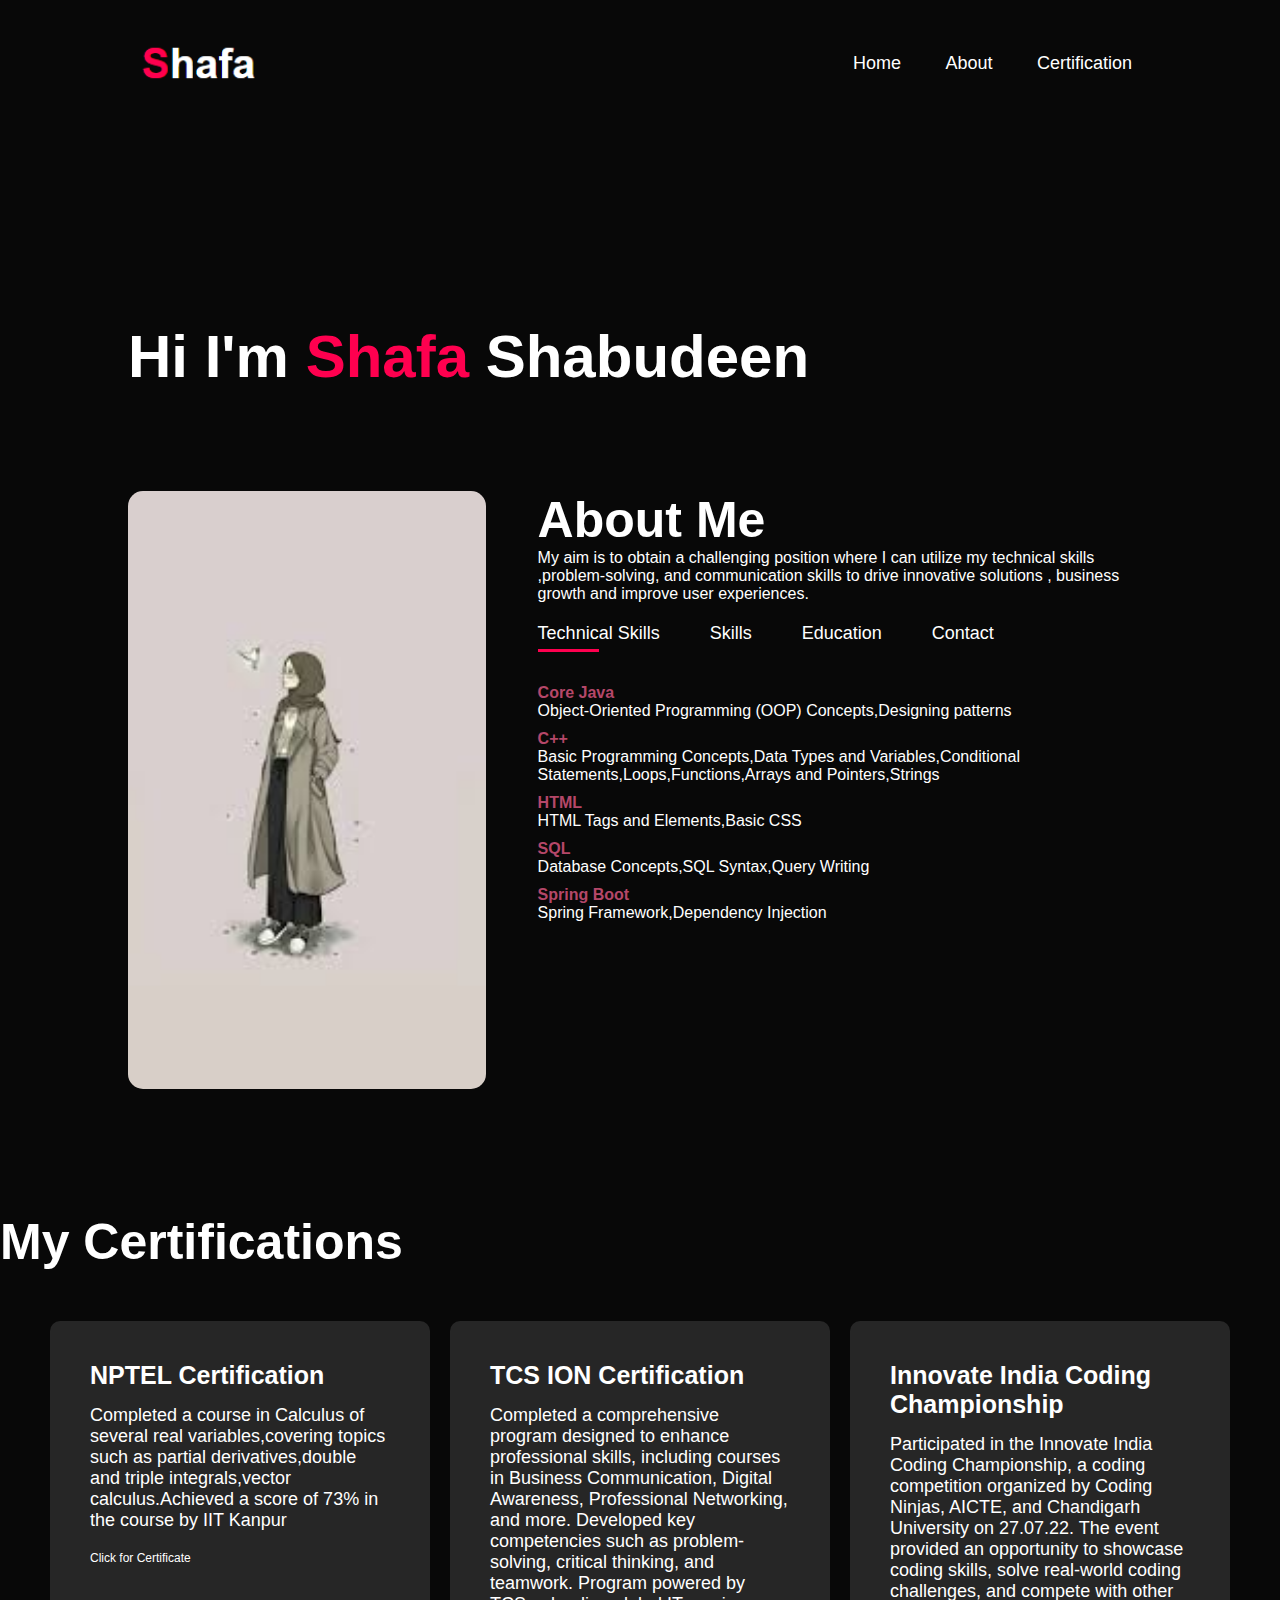
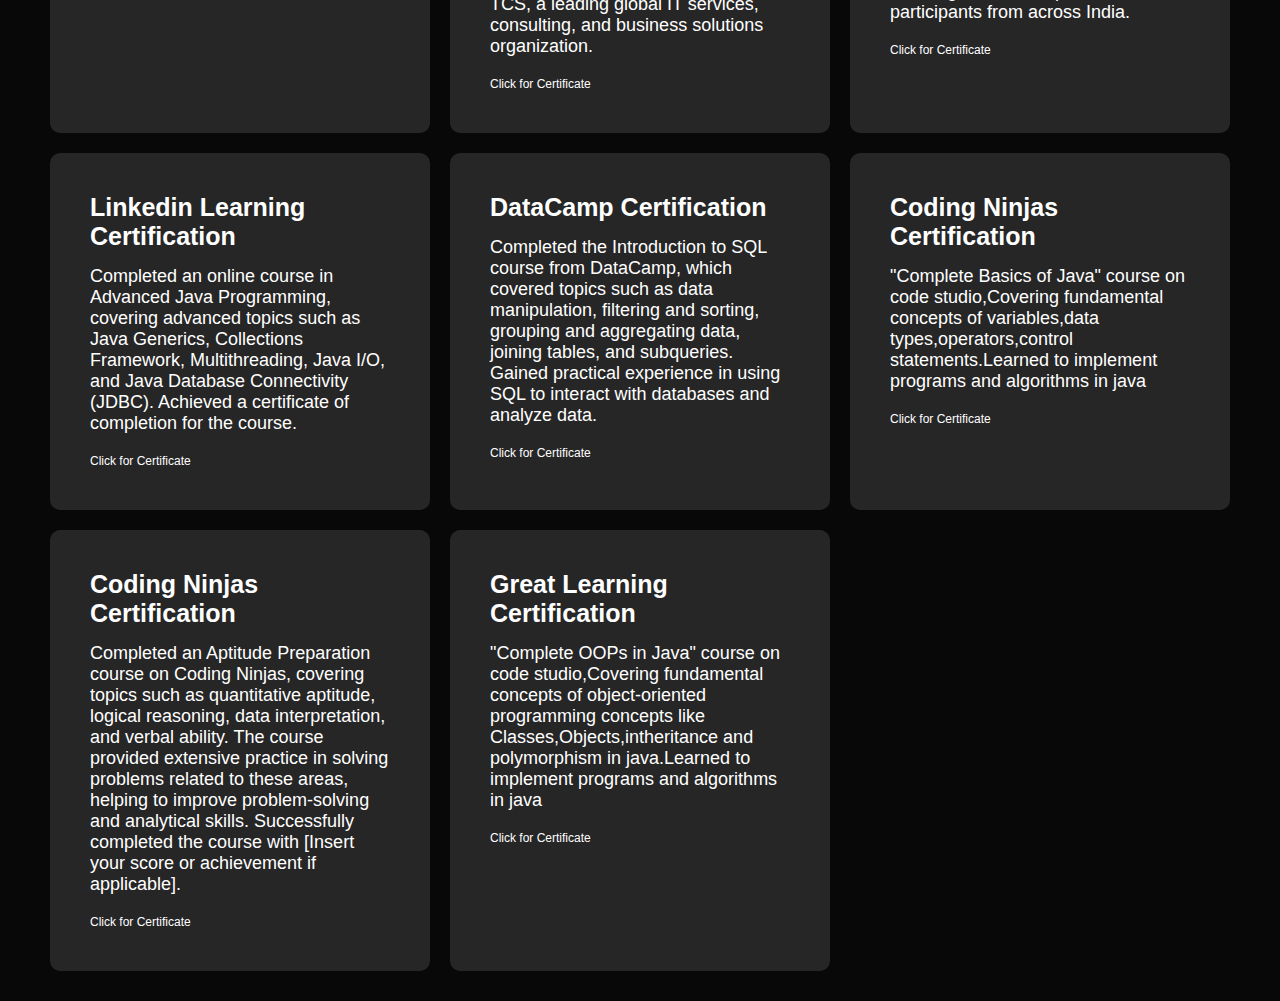
<file: Website/index.html>
<!DOCTYPE html>
<html lang="en">
<head>
  <meta charset="UTF-8">
  <meta http-equiv="x-ua-compatible" content="IE-edge">
  <meta name="viewport" content="width-device-width,initial-scale-1.0">
  <title>Personal Portfolio</title>
  <link rel="stylesheet" href="style.css">
</head>
<body>
<div id="header">
     <div class="container">
       <nav>
         <img src="images/logo.png"  class="logo">
         <ul>
           <li><a herf="'#">Home</a></li>
           <li><a herf="#">About</a></li>
           <li><a herf="'#">Certification</a></li>

         </ul>
       </nav>
       <div class="header-text">

         <h1>Hi I'm <span>Shafa</span> Shabudeen  </h1>
       </div>
     </div>
</div>
<!.......................about........>
<div id="about">
  <div class="container">
    <div class="row">
      <div class="about-col-1">
        <img src="images/profileimage.png">
      </div>
      <div class="about-col-2">
         <h2 class="sub-title"> About Me</h2>
         <p>My aim is to obtain a challenging  position where I can utilize my technical skills ,problem-solving, and communication skills to drive innovative solutions , business growth and improve user experiences.</p>

        <div class="tab-title">
          <p class="tab-links active-link" onclick="opentab('Technical Skills')">Technical Skills</p>
          <p class="tab-links" onclick="opentab('Skills')">Skills</p>
          <p class="tab-links" onclick="opentab('Education')">Education</p>
            <p class="tab-links" onclick="opentab('Contact')">Contact</p>

        </div>
        <div class="tab-contents active-tab" id="Technical Skills">
            <ul>
                <li><span>Core Java </span><br> Object-Oriented Programming (OOP) Concepts,Designing patterns</li>
                <li><span>C++ </span><br>Basic Programming Concepts,Data Types and Variables,Conditional Statements,Loops,Functions,Arrays and Pointers,Strings</li>
                <li><span>HTML </span><br>HTML Tags and Elements,Basic CSS</li>
                <li><span>SQL </span><br>Database Concepts,SQL Syntax,Query Writing</li>
                <li><span>Spring Boot</span><br>Spring Framework,Dependency Injection</li>

            </ul>
        </div>
          <div class="tab-contents" id="Skills">
              <ul>
                  <li><br>Time Management </li>
                  <li><br>Quick Learning </li>
                  <li><br>Problem Solving</li>
                  <li><br>Communication skills</li>

              </ul>
          </div>
          <div class="tab-contents" id="Education">
              <ul>
                  <li><span>B.Sc Mathematics(purusing)</span><br>Jamal Mohamed College(Autonomus) Trichy <br> Purusing final year with 8.7 CGPA upto 5th semester <br> 2020-2023</li>
                  <li><span>H.S.C(Higher Secondary Certificate)</span><br> Jayam Matric Higher Secondary School Kallakurichi <br> Passed in first class with 82.7% <br>2018-2020  </li>
                  <li><span>S.S.L.C(Secondary School Leaving Certificate)</span><br> A.K.T Academy Matric Higher Secondary School Kallakurichi <br> Passed in first class with 93.8% <br> 2017-2018</li>
              </ul>
          </div>
          <div class="tab-contents" id="Contact">
              <ul>
                  <li><span>Gmail</span><br>shafashabbu@gmail.com</li>
                  <li><span>Linkedin</span><br>https://www.linkedin.com/in/shafa-shabudeen</li>
                  <li><span>Github</span><br>https://github.com/shafa-shabudeen</li>
              </ul>
          </div>
      </div>
    </div>
  </div>
</div>
<!............Certification........>
<div id="Certification">
    <div class="containr">
        <h2 class="sub-title">My Certifications</h2>
        <div class="Certificate-list">
             <div>
                 <h3>NPTEL Certification</h3>
                 <p>Completed a course in Calculus of several real variables,covering topics such as partial derivatives,double and triple integrals,vector calculus.Achieved a score of 73% in the course by IIT Kanpur </p>
                 <a href="https://drive.google.com/file/d/1pQMkRXbmR_lK5WNOfsK74M2VARY3THiq/view?usp=share_link">Click for Certificate</a>
             </div>
            <div>
                <h3>TCS ION Certification</h3>
                <p>Completed a comprehensive program designed to enhance professional skills, including courses in Business Communication, Digital Awareness, Professional Networking, and more. Developed key competencies such as problem-solving, critical thinking, and teamwork. Program powered by TCS, a leading global IT services, consulting, and business solutions organization.</p>
                <a href="https://drive.google.com/file/d/1eHXk5NqLkQ_kAnLBS_c5qNkihI9fu2cw/view?usp=share_link">Click for Certificate</a>
            </div>
            <div>
                <h3>Innovate India Coding Championship</h3>
                <p> Participated in the Innovate India Coding Championship, a coding competition organized by Coding Ninjas, AICTE, and Chandigarh University on 27.07.22. The event provided an opportunity to showcase coding skills, solve real-world coding challenges, and compete with other participants from across India.</p>
                <a href="https://drive.google.com/file/d/1hzmB6FGa-oRW-IgPtMvZRCg431_WhN7M/view?usp=share_link">Click for Certificate</a>
            </div>
            <div>
                <h3>Linkedin Learning Certification</h3>
                <p> Completed an online course in Advanced Java Programming, covering advanced topics such as Java Generics, Collections Framework, Multithreading, Java I/O, and Java Database Connectivity (JDBC). Achieved a certificate of completion for the course.</p>
                <a href="https://drive.google.com/file/d/1hzmB6FGa-oRW-IgPtMvZRCg431_WhN7M/view?usp=share_link">Click for Certificate</a>
            </div>
            <div>
                <h3>DataCamp Certification</h3>
                <p>Completed the Introduction to SQL course from DataCamp, which covered topics such as data manipulation, filtering and sorting, grouping and aggregating data, joining tables, and subqueries. Gained practical experience in using SQL to interact with databases and analyze data.</p>
                <a href="https://drive.google.com/file/d/1isLHyrJpq-2CrAh9A_m94j0zJuayOERI/view?usp=share_link">Click for Certificate</a>
            </div>
            <div>
                <h3>Coding Ninjas Certification</h3>
                <p>"Complete Basics of Java"  course on code studio,Covering fundamental concepts of variables,data types,operators,control statements.Learned to implement programs and algorithms in java </p>
                <a href="https://drive.google.com/file/d/1pNZStOGeVYETbTLf5NBcSoOwxpYbRkHC/view?usp=share_link">Click for Certificate</a>
            </div>
            <div>
                <h3>Coding Ninjas Certification</h3>
                <p>Completed an Aptitude Preparation course on Coding Ninjas, covering topics such as quantitative aptitude, logical reasoning, data interpretation, and verbal ability. The course provided extensive practice in solving problems related to these areas, helping to improve problem-solving and analytical skills. Successfully completed the course with [Insert your score or achievement if applicable].</p>
                <a href="https://drive.google.com/file/d/1issg1PDcPYkYY7oSrPBBRXRWoe1502GE/view?usp=share_link">Click for Certificate</a>
            </div>
            <div>
                <h3>Great Learning Certification</h3>
                <p>"Complete OOPs in Java"  course on code studio,Covering fundamental concepts of object-oriented programming concepts like Classes,Objects,intheritance and polymorphism in java.Learned to implement programs and algorithms in java </p>
                <a href="https://drive.google.com/file/d/1pbAK5YngN0wtQdEIQC72y6NBHVCbuJp_/view?usp=share_link">Click for Certificate</a>
            </div>
        </div>
    </div>
</div>
<script>
    var tablinks = document.getElementsByClassName("tab-links");
    var tabcontents = document.getElementsByClassName("tab-contents");
    function opentab(tabname){
       for(tablink of tablinks){
            tablink.classList.remove("active-link");
       }
       for(tabcontent of tabcontents){
            tabcontent.classList.remove("active-tab");
       }
       event.currentTarget.classList.add("active-link");
       document.getElementById(tabname).classList.add("active-tab");
    }
</script>
</body>
</html>
</file>
<file: Website/style.css>
*{
    margin: 0;
    padding: 0;
    font-family: 'Poppins',sans-serif;
    box-sizing: border-box;
    }
body{
   background: #080808;
   color: #fff;
 }

 .container{
     padding: 10px 10% ;
 }
 nav{
    display: flex;
    align-items: center;
    justify-content: space-between;
    flex-wrap: wrap;
 }
 .logo{
       width: 140px;
 }
 nav ul li{
     display: inline-block;
     list-style: none;
     margin: 10px 20px;
  }
 nav ul li a{
     color:  #fff;
     text-decoration: none;
     font-size: 18px;
     position: relative;
  }
 nav ul li a::after{
      content: '';
      width: 0;
      height: 3px;
      background: #ff004f;
      position: absolute;
      left: 0;
      bottom: -6px;
      transition: 0.5s;
 }
 nav ul li a:hover::after{
    width: 100%;
 }
 .header-text{
    margin-top: 20%;
    font-size: 30px;

  }
  .header-text h1{
      font-size:60px;
      font-family: Arial, sans-serif;
      font-weight: bold;
  }
  .header-text h1 span{
     color: #ff004f;
     font-size: 60px;
     font-family: Arial;
     font-weight: bold;
  }
/*........about.............*/
#about{
    padding: 80px 0;
}
.row{
   display: flex;
   justify-content: space-between;
   flex-wrap: wrap;
   }
.about-col-1{
   flex-basis: 35%;
}
.about-col-1 img{
    width: 100%;
    border-radius: 15px;

}
.about-col-2{
   flex-basis: 60% ;
}
.sub-title{
  font-size: 50px;
  font-weight: 600;
  color: #fff;
}
.tab-title{
   display: flex;
   margin: 20px 0 40px;
}
.tab-links{
   margin-right: 50px;
   font-size: 18px;
   font-weight: 500;
   cursor: pointer;
   position: relative;
}
.tab-links::after{
    content: '';
    width: 0;
    height: 3px;
    background: #ff004f;
    position: absolute;
    left: 0;
    bottom: -8px;
    transition: 0.5s;

}
.tab-links.active-link::after{
  width: 50%;
}
.tab-contents ul li{
   list-style: none;
   margin: 10px 0;
}
.tab-contents ul li span{
  color: #b54769;
  font-size: 16px;
  font-weight: bold;

}
.tab-contents{
  display: none;
}
.tab-contents.active-tab{
   display: block;
}
/*......Certification....*/
#Certification{
   padding: 30px 0;
}
.Certificate-list{
    display:grid;
    grid-template-columns: repeat(auto-fit,minmax(250px,1fr));
    grid-template-columns: repeat(3,1fr);
    justify-content: space-evenly;
    grid-gap: 20px;
    margin-top: 50px;
    margin-left: 50px;
    margin-right: 50px;
}
.Certificate-list div{
   background: #262626;
   padding: 40px;
   font-size: 18px;
   font-weight: 300;
   border-radius: 10px;
   transition: background 0.5s,transform 0.5s;
}
.Certificate-list div h3{
    font-size: 25px;
    font-weight: 500;
    margin-bottom: 15px;
    font-weight: bold;
}

.Certificate-list div a{
     text-decoration: none;
     color: #fff;
     font-size: 12px;
     margin-top: 20px;
     display: inline-block;
}
.Certificate-list div:hover{
   background: #ff004f;
   transform: translateY(-10px);
}
/*...........css for small screen..........*/
@media only screen and (max-width: 600px){

}
</file>
